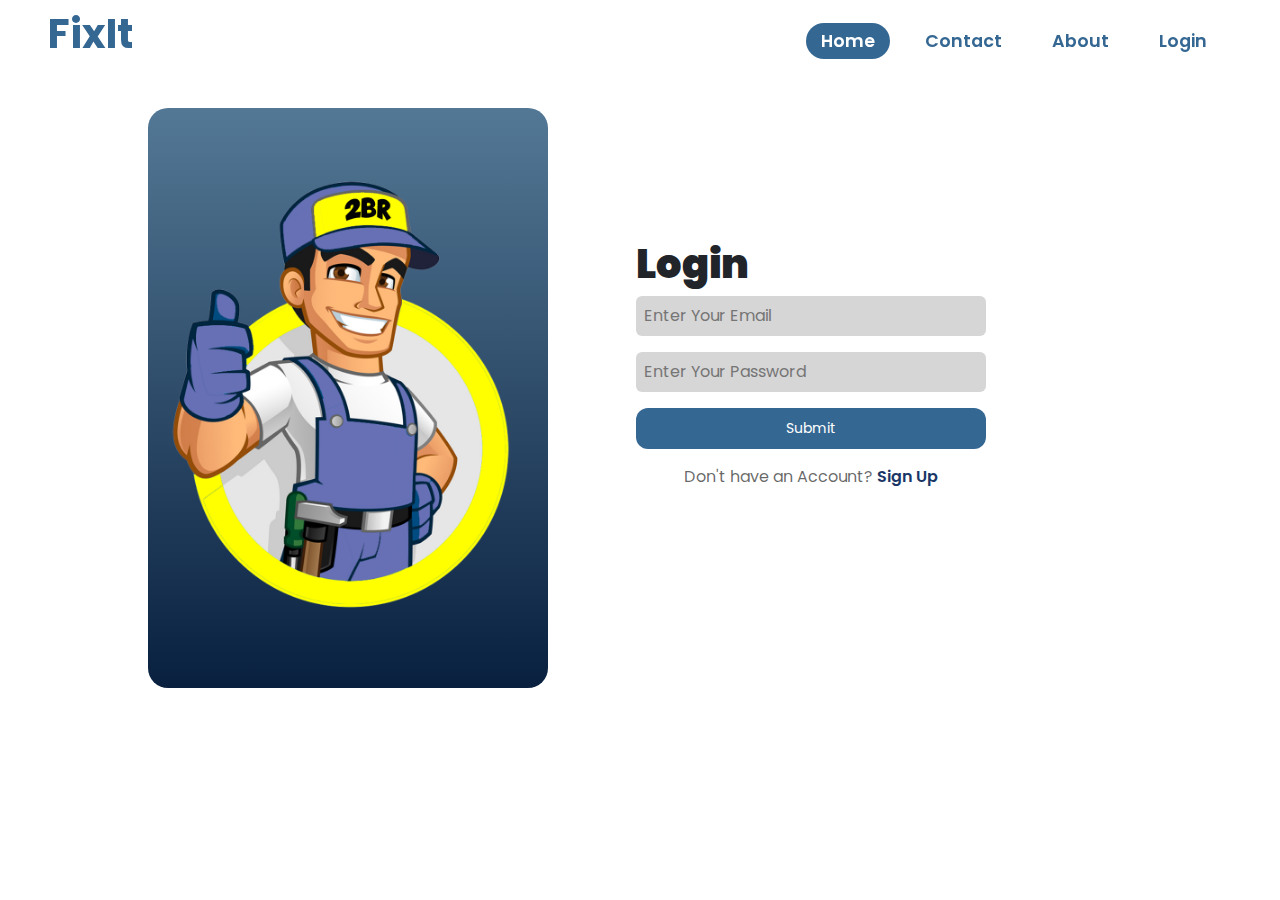
<file: FixIt/public/form.html>
<!DOCTYPE html>
<html lang="en">
<head>
  <meta charset="UTF-8" />
  <meta name="viewport" content="width=device-width, initial-scale=1.0"/>
  <title>Service Form | FixIt</title>
  <link href="https://cdn.jsdelivr.net/npm/bootstrap@5.3.3/dist/css/bootstrap.min.css" rel="stylesheet"/>
  <link rel="stylesheet" href="style.css" />
</head>
<body>
  <div class="container mt-5">
    <h2 id="formTitle">Add New Service</h2>
    <p><span class="text-warning">*</span>Make Sure you are using the right keywords. Your listing will be based on this keywords</p>
    <form id="serviceForm" enctype="multipart/form-data">
      <div class="mb-3">
        <label class="form-label">Full Name</label>
        <input type="text" name="name" class="form-control" placeholder="Eg. Venkatesh Swamy" required />
      </div>
      <div class="mb-3">
        <label class="form-label">Mobile Number</label>
        <input type="text" name="mobile" class="form-control" placeholder="Eg. 9876543210" required />
      </div>
      <div class="mb-3">
        <label class="form-label">Location</label>
        <input type="text" name="location" class="form-control" placeholder="Eg. Thane" required />
      </div>
      <div class="mb-3">
        <label class="form-label">Price</label>
        <input type="text" name="price" class="form-control" placeholder="Eg. Rs500" required />
      </div>
      <div class="mb-3">
        <label class="form-label">Skill</label>
        <input type="text" name="skill" class="form-control" placeholder="Eg. Plumber/Electrician" required />
      </div>
      <div class="mb-3">
        <label class="form-label">Experience</label>
        <input type="text" name="experience" class="form-control" placeholder="Eg. 5 Years" required />
      </div>
      <div class="mb-3">
        <label class="form-label">Availability</label>
        <input type="text" name="availability" class="form-control" placeholder="Eg. 9AM - 9PM" required />
      </div>
      <div class="mb-3">
        <label class="form-label">Bio</label>
        <textarea name="bio" class="form-control" placeholder="Eg. Write a Short Bio about your Service" rows="3" required></textarea>
      </div>
      <div class="mb-3">
        <label class="form-label">Image</label>
        <input type="file" name="image" class="form-control" />
      </div>
      <button type="submit" class="btn btn-success">Submit</button>
    </form>
  </div>

  <script>
    const form = document.getElementById('serviceForm');
    const providerId = localStorage.getItem('providerId');
    const editServiceId = localStorage.getItem('editServiceId');

    if (!providerId) {
      alert('Please log in first.');
      window.location.href = 'login.html';
    }

    if (editServiceId) {
      document.getElementById('formTitle').textContent = 'Edit Service';

      fetch(`/api/services/${editServiceId}`)
        .then(res => res.json())
        .then(data => {
          form.name.value = data.name;
          form.mobile.value = data.mobile;
          form.location.value = data.location;
          form.price.value = data.price;
          form.skill.value = data.skill;
          form.experience.value = data.experience;
          form.availability.value = data.availability;
          form.bio.value = data.bio;
        });
    }

    form.addEventListener('submit', (e) => {
      e.preventDefault();

      const formData = new FormData(form);
      formData.append('providerId', providerId);

      const method = editServiceId ? 'PUT' : 'POST';
      const url = editServiceId ? `/api/services/${editServiceId}` : '/api/services';

      fetch(url, {
        method,
        body: formData
      })
      .then(res => res.json())
      .then(data => {
        if (data.success) {
          localStorage.removeItem('editServiceId');
          alert(editServiceId ? 'Service updated!' : 'Service added!');
          window.location.href = 'dashboard.html';
        } else {
          alert('Something went wrong!');
        }
      });
    });
  </script>
</body>
</html>
</file>
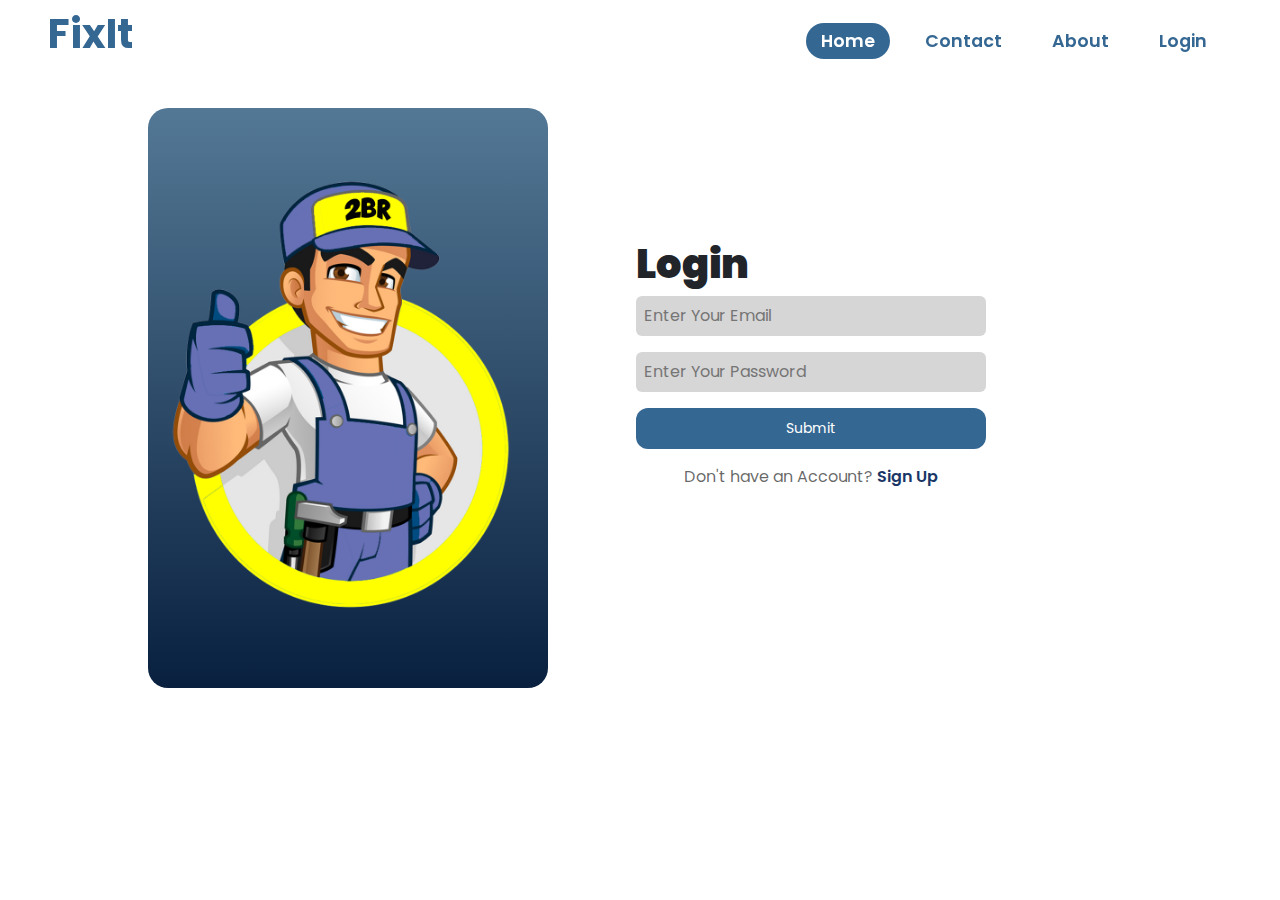
<file: FixIt/public/login.html>
<!DOCTYPE html>
<html lang="en">
<head>
    <meta charset="UTF-8">
    <meta name="viewport" content="width=device-width, initial-scale=1.0">
    <title>Login | FixIt</title>
    <link rel="preconnect" href="https://fonts.googleapis.com">
    <link rel="preconnect" href="https://fonts.gstatic.com" crossorigin>
    <link href="https://cdn.jsdelivr.net/npm/bootstrap@5.3.3/dist/css/bootstrap.min.css" rel="stylesheet">
    <link href="https://fonts.googleapis.com/css2?family=Open+Sans&family=Rokkitt&display=swap" rel="stylesheet">
    <link rel="stylesheet" href="sing_in.css">
    <link rel="stylesheet" href="style.css">
</head>
<body>
    <!-- Navbar Start -->
    <header>
        <div class="logo d-flex justify-content-between px-sm-5 py-sm-1 ms-2 ms-sm-0 fixed-top">
            <p>FixIt</p>
            <nav>
                <ul class="d-none d-sm-flex mt-sm-4">
                    <li><a class="active" href="index.html">Home</a></li>
                    <li><a href="index.html#contact">Contact</a></li>
                    <li><a href="about-us.html">About</a></li>
                    <li><a href="login.html">Login</a></li>
                </ul>
            </nav>
            <i id="navopen" class="bi bi-list d-sm-none mt-2 me-2"></i>
        </div>
        <div class="sidenav d-sm-none">
            <i id="navclose" class="bi bi-x"></i>
            <ul>
                <li>Home</li>
                <li>Contact</li>
                <li>About</li>
                <li>Login</li>
            </ul>
        </div>
      </header>
    <!-- Navbar End -->
    <div class="box-1">
        <div class="box-left">
            <img src="Assets/Handyman.png" alt="Handyman">
        </div>
        <div class="box-right">
            <h1>Login</h1>
            <form id="loginForm">
                <input class="p-2 rounded-2 w-100 bg-stheme border-0" type="email" id="email" placeholder="Enter Your Email" required> <br>
                <input class="mt-3 p-2 rounded-2 border-0 w-100 bg-stheme" type="password" id="password" placeholder="Enter Your Password" required>
                <br>
                <button class="w-100 ms-0 mt-3 btn btn-primary" type="submit" id="submit">Submit</button>
                <p id="loginError" class="mt-2 text-danger"></p>
            </form>
            <p class="mt-3">Don't have an Account? <a href="signup.html">Sign Up</a></p>
        </div>
    </div>

    <script>
        document.addEventListener('DOMContentLoaded', function () {
            const form = document.getElementById('loginForm');
            const errorDisplay = document.getElementById('loginError');

            form.addEventListener('submit', async function (e) {
                e.preventDefault();

                const email = document.getElementById('email').value.trim();
                const password = document.getElementById('password').value.trim();

                try {
                    const res = await fetch('/login', {
                        method: 'POST',
                        headers: {
                            'Content-Type': 'application/json'
                        },
                        body: JSON.stringify({ email, password })
                    });

                    const data = await res.json();

                    if (data.success) {
                        localStorage.setItem('providerId', data.providerId);
                        localStorage.setItem('providerEmail', data.email);
                        window.location.href = 'dashboard.html';
                    } else {
                        errorDisplay.textContent = data.message || 'Invalid email or password.';
                    }
                } catch (error) {
                    errorDisplay.textContent = 'Login failed due to a server error.';
                    console.error(error);
                }
            });
        });
    </script>
</body>
</html>
</file>
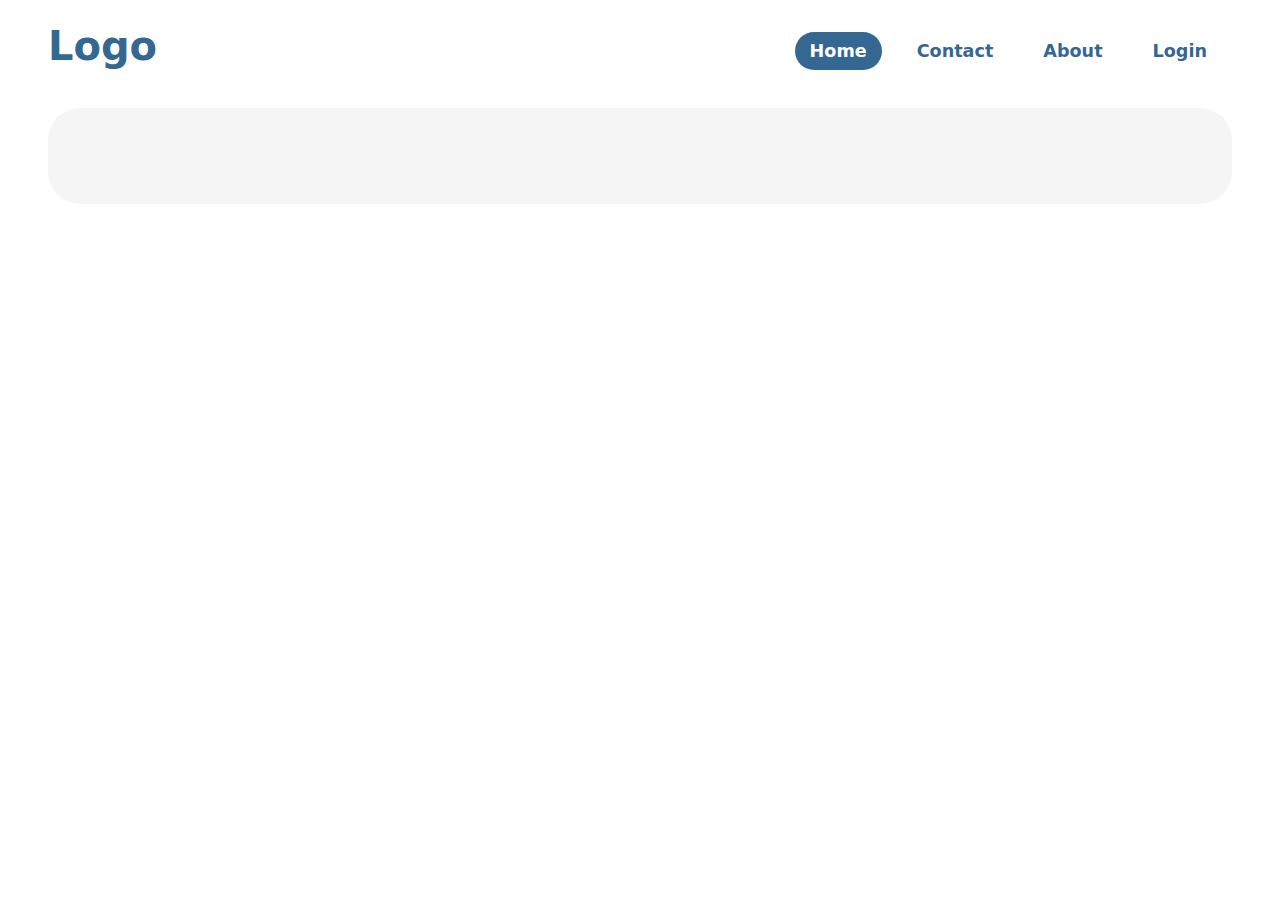
<file: FixIt/public/profile.html>
<!DOCTYPE html>
<html lang="en">
<head>
    <meta charset="UTF-8">
    <meta name="viewport" content="width=device-width, initial-scale=1.0">
    <title>Service Provider Profile</title>
    <link rel="stylesheet" href="profile.css">
    <link href="https://cdn.jsdelivr.net/npm/bootstrap@5.3.3/dist/css/bootstrap.min.css" rel="stylesheet">
    <link rel="stylesheet" href="https://cdn.jsdelivr.net/npm/bootstrap-icons@1.11.3/font/bootstrap-icons.min.css">
    <link rel="stylesheet" href="https://cdnjs.cloudflare.com/ajax/libs/font-awesome/6.4.0/css/all.min.css">
    <script src="https://ajax.googleapis.com/ajax/libs/jquery/3.7.1/jquery.min.js"></script>
</head>
<body>

    <!-- Navbar Start -->
    <header>
        <div class="logo d-flex justify-content-between p-2 px-sm-5 py-sm-3">
            <p>Logo</p>
            <nav>
                <ul class="d-none d-sm-flex mt-sm-3">
                    <li class="active">Home</li>
                    <li>Contact</li>
                    <li>About</li>
                    <li>Login</li>
                </ul>
            </nav>
            <i id="navopen" class="bi bi-list d-sm-none"></i>
        </div>
        <div class="sidenav d-sm-none">
            <i id="navclose" class="bi bi-x"></i>
            <ul>
                <li>Home</li>
                <li>Contact</li>
                <li>About</li>
                <li>Login</li>
            </ul>
        </div>
    </header>
    <!-- Navbar End -->

    <!-- Main Profile Content -->
    <section>
        <div class="main-div mx-sm-5 rounded-5 h-100 p-sm-5" id="profile_details">
            <!-- Content will be injected by profile.js -->
        </div>
    </section>

    <!-- Scripts -->
    <script src="profile.js"></script>
    <script src="https://cdn.jsdelivr.net/npm/bootstrap@5.3.3/dist/js/bootstrap.bundle.min.js"></script>
</body>
</html>
</file>
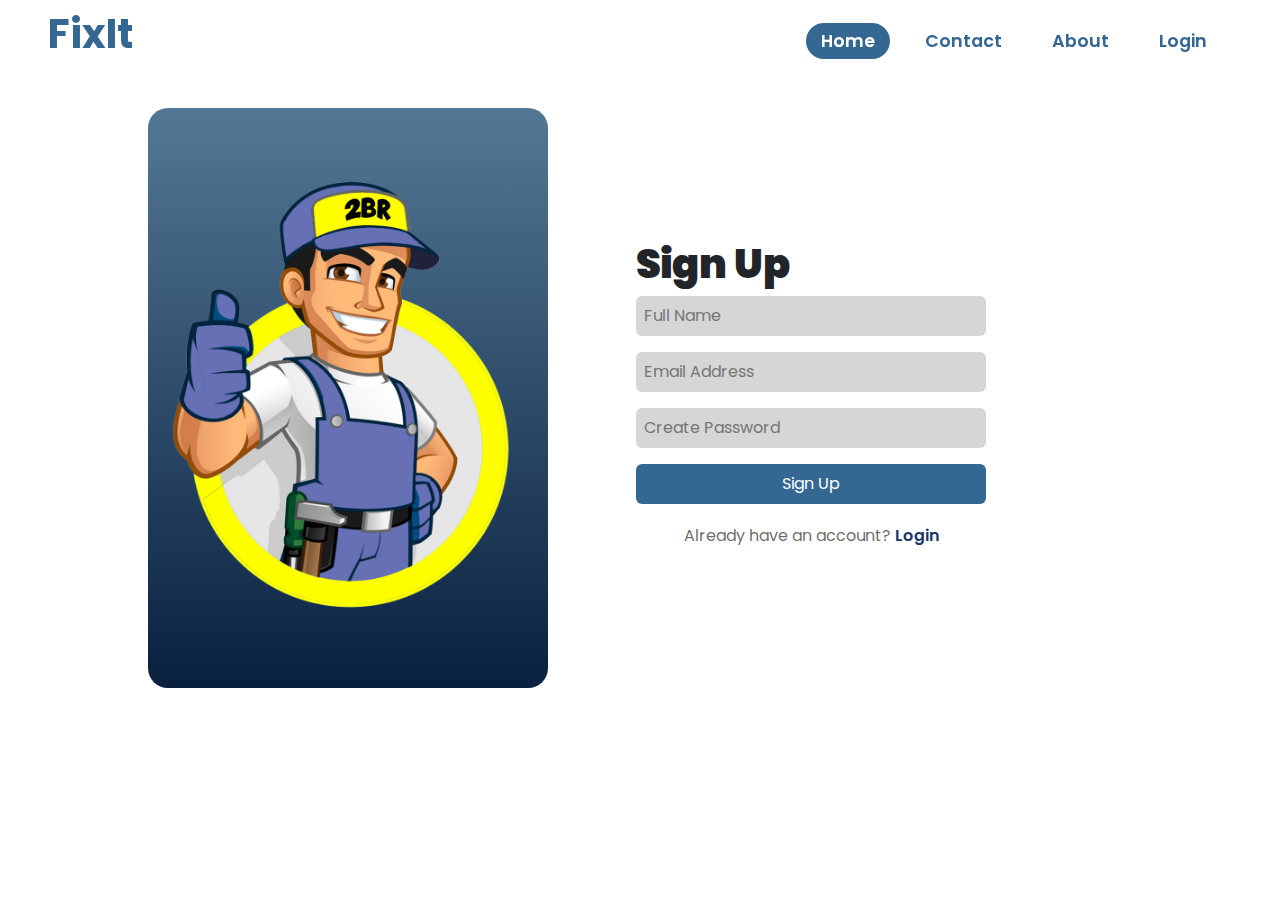
<file: FixIt/public/signup.html>
<!DOCTYPE html>
<html lang="en">
<head>
  <meta charset="UTF-8" />
  <meta name="viewport" content="width=device-width, initial-scale=1.0"/>
  <title>Signup | FixIt</title>
  <link rel="preconnect" href="https://fonts.googleapis.com" />
  <link rel="preconnect" href="https://fonts.gstatic.com" crossorigin />
  <link href="https://cdn.jsdelivr.net/npm/bootstrap@5.3.3/dist/css/bootstrap.min.css" rel="stylesheet" />
  <link href="https://fonts.googleapis.com/css2?family=Open+Sans:ital,wght@0,300..800;1,300..800&family=Rokkitt:ital,wght@0,100..900;1,100..900&display=swap" rel="stylesheet" />
  <link rel="stylesheet" href="sing_in.css" />
  <link rel="stylesheet" href="style.css" />
</head>
<body>
      <!-- Navbar Start -->
      <header>
        <div class="logo d-flex justify-content-between px-sm-5 py-sm-1 ms-2 ms-sm-0 fixed-top">
            <p>FixIt</p>
            <nav>
                <ul class="d-none d-sm-flex mt-sm-4">
                    <li><a class="active" href="index.html">Home</a></li>
                    <li><a href="index.html#contact">Contact</a></li>
                    <li><a href="about-us.html">About</a></li>
                    <li><a href="login.html">Login</a></li>
                </ul>
            </nav>
            <i id="navopen" class="bi bi-list d-sm-none mt-2 me-2"></i>
        </div>
        <div class="sidenav d-sm-none">
            <i id="navclose" class="bi bi-x"></i>
            <ul>
                <li>Home</li>
                <li>Contact</li>
                <li>About</li>
                <li>Login</li>
            </ul>
        </div>
      </header>
  <div class="box-1">
    <div class="box-left">
      <img src="Assets/Handyman.png" alt="Handyman" />
    </div>
    <div class="box-right">
      <h1>Sign Up</h1>
      <form id="signupForm">
        <input class="p-2 rounded-2 w-100 bg-stheme border-0" type="text" id="name" placeholder="Full Name" required /> <br>
        <input class="mt-3 p-2 rounded-2 w-100 bg-stheme border-0" type="email" id="email" placeholder="Email Address" required /> <br>
        <input class="mt-3 p-2 rounded-2 w-100 bg-stheme border-0" type="password" id="password" placeholder="Create Password" required /> <br>
        <button class="mt-3 w-100 ms-0 btn-theme border-0 p-2 rounded-2" type="submit">Sign Up</button>
      </form>
      <p>Already have an account? <a href="login.html">Login</a></p>
    </div>
  </div>

  <script>
    document.getElementById('signupForm').addEventListener('submit', async (e) => {
      e.preventDefault();

      const name = document.getElementById('name').value.trim();
      const email = document.getElementById('email').value.trim();
      const password = document.getElementById('password').value;

      try {
        const res = await fetch('/signup', {
          method: 'POST',
          headers: { 'Content-Type': 'application/json' },
          body: JSON.stringify({ name, email, password })
        });

        const result = await res.json();
        if (result.success) {
          alert('Signup successful! Please login.');
          window.location.href = 'login.html';
        } else {
          alert(result.error || 'Signup failed.');
        }
      } catch (err) {
        console.error('Signup Error:', err);
        alert('Something went wrong. Please try again.');
      }
    });
  </script>
</body>
</html>
</file>
<file: FixIt/public/style.css>
@import url('https://fonts.googleapis.com/css2?family=Poppins:wght@300;400;500;600;700;800;900&display=swap');

*{
    margin: 0;
    padding: 0;
    box-sizing: border-box;
    font-family: 'Poppins', sans-serif;
}

body{
    background-color: #ffffff;
}
.title{
    font-size: 40px;
    font-weight: 600;
    padding: 0%;
    margin-left: 45px;
}


/*Navbar Start*/
.logo{
    background-color: rgba(255, 255, 255, 0.689);
    backdrop-filter: blur(4px);
}
.logo p{
    font-size: 2.5em;
    font-weight:700;
    color: #356793;
}
.logo i{
    font-size: 25px;
}
/*Sidenav bar*/
.sidenav{
    position: fixed;
    top: 0;
    right: -300px;
    background-color: #356793;
    height: 100vh;
    width: 50%;
    transition: 0.7s;
    color: white;
}
.sidenav ul{
    list-style: none;
    margin-top: 50px;
}
.sidenav i{
    position: absolute;
    right: 10px;
    font-size: 40px;
}
.sidenav ul li{
    font-size: 20px;
    margin-bottom: 30px;
}

/* PC SCREEN NAVBAR */

nav ul{
    list-style: none;
}
nav ul li a{
    text-decoration: none;
    font-size: 1.1em;
    color: #356793;
    padding: 6px 15px;
    margin: 0 10px;
    font-weight: 600;
    border-radius: 20px;
    cursor: pointer;
}
nav ul li a:hover{
    color: white;
    background: #356793;
}
nav ul li a:hover, 
nav ul li a.active{
    color: rgb(255, 255, 255);
    background-color: #356793;
}
.search-bar{
    height: 45px;
}
/*Navbar End*/

/*Hero Start*/
.hero-s{
    display: flex; 
    justify-content: space-between;
}
.hero-right{
    margin-top: 100px;
}
.hero-right h1{
    color: #356793;
    font-size: 50px;
    padding: 0;
    font-weight: 700;
}
.hero-right p{
    font-size: 25px;
}
.hero img{
    width: 500px;
    margin-top: 50px;
}
/*Hero End*/

.carousel-item img{
    height: 100%;
    margin: auto;
}

.box-1{
    margin-top: 100px;
}
/* Popular Searches */
.pop{
    border-radius: 50px 50px 0 0;
    background-color:#356793;
    color: white;
    height: 100%;
    /* padding-bottom: 6%; */
}
.f-col{
    background-color: #ffffff;
    height: 220px;
    border-radius: 10px;   
}

.s-col{
    background-color: #ffffff;
    height: 100px;
    border-radius: 10px;
}

.s-row a{
    text-decoration: none;
    color: white;
}

/* Repairs and Services */
.rns{
    border-radius: 0 0 50px 50px;
    background-color:#f0f0f0;
    height: 100%;
    padding-top: 40px;
    padding-bottom: 100px;
    /* padding-bottom: 6%; */
}
.rns h1{
    margin-bottom: 40px;
}

.r-col{
    background-color: #000000;
    border-radius: 10px;
}
.r-row img{
    max-width: 100%;
}
.r-inner{
    background-color: #000000;
    padding: 10px 20px 20px 20px;
    margin-top: 10px;
    border-radius: 10px;
    color: white;
}
.r-col img{
    border-radius: 10px;
}
.r-inner button{
    background-color: white;
    border: none;
    padding: 10px;
    border-radius: 5px;
    margin-top: 30px;
}
.r-inner button:hover{
    background-color: #f0f0f0;
}

/* Most Booked */
.m-booked{
    height: 100vh;
    background-color: rgb(104, 104, 104);
    color: #ffffff;
    display: flex;
    padding: 40px 0px;
    justify-content: center;
}
.book-r{
    border: 1px solid black;
    flex-basis: 45%;
    margin-right: 40px;
    padding: 20px 30px;
}
.book-l{
    /* border: 1px solid black; */
    flex-basis: 45%;
}
.book-l-1, .book-l-2{
    border: 1px solid black;
    height: 300px;
}
.book-l-1{
    margin-bottom: 50px;
}
.s-box-1{
    padding-top: 30px;
}
.s-box-col{
    background-color: #ffffff;
    margin: 10px;
    width: 100px;
    height: 100px;
    border-radius: 10px;
}


/* Join as Service Provider */
.jasp{
    padding: 40px 20px;
    height: 100vh;
}
.jasp h3{
    margin-left: 45px;
    font-size: 22px;
}
.jasp_row{
    display: flex;
    align-items: center;
    justify-content: center;
}
.jasp_col{
    margin: 20px;
    text-align: center;
}
.jasp p{
    margin-top: 20px;
    font-size: 20px;
}
.join-btn{
    display: flex;
    margin: auto;
    border: 2px solid #356793;
    border-radius: 10px;
    background-color: #ffffff;
    padding: 20px;
    transition: 0.5s;
}

.join-btn:hover{
    background-color: #356793;
    color: white;
}
/*Join as Service Provider End*/

/*Contact*/
.contact{
    height: 100%;
    background-color: #f6f6f6;
    padding-bottom: 60px;
    width: 100%;
    overflow-x: hidden;
}
.contact h2{
    text-align: center;
    padding-top: 30px;
    margin-bottom: 40px;
}
.contacta{
    display: flex;
    margin: 0 70px;
    box-shadow: 0 2px 28px 10px rgba(0, 0, 0, 0.1),10px 10px 10px rgba(0, 0, 0, 0.2);
}
.contactl{
    background-color: #006483;
    width: 500px;
    border-radius: 10px 0 0 10px;
}
.phone{
    display: flex;
    color: white;
    background-color: #008192;
    padding: 5px;
    border-radius: 10px;
    margin: 0 20px;
    margin-bottom: 23px;
    align-items: center;
}
.phone div{
    margin-top: 15px;
}
.phone p i{
    color: black;
    font-size: 25px;
    margin-right: 30px;
    margin-left: 10px;
    background-color: #ffffff;
    padding: 10px;
    border-radius: 100%;
    align-items: center;
    margin-top: 15px;
}
.phone:hover i{
    color: white;
    background-color: rgb(0, 0, 0);
}
.phone:hover #heading{
    color: black;
}
#heading{
    font-size: 1.3em;
    font-weight: 800;
    margin: 0;
}

.contactr{
    padding-top: 30px;
    background-color: rgb(255, 255, 255);
    padding-bottom: 20px;
    padding-right: 34px;
}
.contactr input{
    width: 400px;
    padding: 15px;
    margin-left: 20px;
    border: rgb(186, 186, 186)px;
}
#mail{
    width: 97.6%;
    margin-top: 20px;
}
.contactr textarea{
    width: 97.6%;
    margin-left: 20px;
    margin-top: 20px;
    border: rgb(186, 186, 186)px;
    padding: 15px;
    height: 180px;
}
#submit{
    padding: 10px;
    width: 97.6%;
    margin-left: 20px;
    border: none;
    color: white;
    background-color: #356793;
    cursor: pointer;
    margin-top: 20px;
    transition: 0.4s;
}
#submit:hover{
    background-color: #f6f6f6;
    color: #000000;
}

/*Contact End*/

@media screen and (max-width:900px){
    .title{
        text-align: center;
        margin: 0;
        font-size: 20px;
    }
    .hero{
        height: 100%;
        padding: 10px;
        margin-top: 30px;
    }
    .hero-s{
        display: block;
    }
    .hero-right{
        text-align: center;
        margin-top: 50px;
    }
    .hero-right h1{
        font-size: 2em;
    }
    .hero-right p{
        font-size: 1.2em;
    }
    .hero-left{
        display: flex;
        justify-content: center;
    }
    .hero img{
        width: 250px;
    }
    /* popular Searches Start */
    .pop{
        padding: 20px 0;
    }
    
    /*Repairs and Services*/
    .rns{
    padding-top: 20px;
    padding-bottom: 0;
    }
    .r-row{
        padding-bottom: 20px;
    }
    .r-inner{
        padding: 5px 20px 10px 10px;
        margin-top: 10px;
        height: 130px;
        position: relative;
    }
    .r-inner img{
        border-radius: 10px;
    }
    .r-inner button{
        position: absolute;
        bottom: 10px;
    }
    .r-col{
        padding: 10px;
        margin-bottom: 30px;
    }
    .r-row{
        margin: 100px;
    }


    /*Join  as Service Provider*/
    .jasp{
        /* padding: 0px; */
        height: 100%;
    }
    .jasp h3{
        font-size: 18px;
        text-align: center;
        margin-left: 0px;
    }
    .jasp p{
        font-size: 16px;
    }


    /*Contact Start*/
    /*Contact*/
    .contact{
        width: 100%;
        overflow-y: hidden;
    }
    .contacta{
        display: block;
        margin: 0;
        height: 100%;
        box-shadow: none;
    }
    .contactl{
        width: 100%;
        margin: auto;
        border-radius: 0px;
        padding-bottom: 10px;
    }
    .contactr{
        width: 100%;
        padding-right: 0;
        text-align: center;
        overflow-x: hidden;
        overflow-y: hidden;
    }
    .contactr input{
        width: 90%;
        text-align: center;
        margin-left: 0;
        margin-bottom: 20px;
        margin-top: 10px;
    }
    #mail{
        width: 90%;
        margin-top: 1px;
    }
    .contactr textarea{
        width: 90%;
        margin: auto;
    }
    #submit{
        width: 90%;
        margin: auto;
        margin-top: 15px;
    }
    /*Contact End*/
}


/*Bootstrap Customization*/
.bg-theme{
    --bs-bg-opacity: 1;
    background-color: #356793!important;
}

.btn-theme{
    --bs-bg-opacity: 1;
    background-color: #356793!important;
    color: white;
}

.bg-stheme{
    --bs-bg-opacity: 1;
    background-color: #d6d6d6;
}
</file>
<file: FixIt/public/sing_in.css>
*{
    margin: 0;
    padding: 0;
    box-sizing: border-box;
}

body{
    /* background-image: linear-gradient(to top, #09203f 0%, #537895 100%);     */
    font-family: "Rokkitt", serif;
    background-color: #f3f3f3;
}
.box-1{
    background-color: white;
    width: 1000px;
    height: 600px;
    border-radius: 20px;
    margin: 60px auto;
    display: flex;
}
.box-left{
    width: 400px;
    height: 580px;
    margin: 8px;
    /* background-color: #DCD9D4;
    background-image: linear-gradient(to bottom, rgba(255,255,255,0.50) 0%, rgba(0,0,0,0.50) 100%), radial-gradient(at 50% 0%, rgba(255,255,255,0.10) 0%, rgba(0,0,0,0.50) 50%);
    background-blend-mode: soft-light,screen;    border-radius: 20px; */

    /* background-image: linear-gradient(to top, #accbee 0%, #e7f0fd 100%); */

    background-image: linear-gradient(to top, #09203f 0%, #537895 100%);
    border-radius: 20px;
    display: flex;
    align-items: center;
    justify-content: center;
}
.box-left img{
    width: 450px;
    box-shadow: black ;
}
.box-right{
    margin:140px 80px;
}
.box-right h1{
    font-size: 40px;
    font-weight: 900;
    text-align: left;
}
#input{
    border: none;
    background-color: rgb(216, 216, 216);
    padding: 12px;
    border-radius: 12px;
    width: 350px;
    margin-top: 30px;
}
#submit{
    border: none;
    background-color: rgb(26, 54, 103);
    font-size: 14px;
    color: white;
    padding: 12px;
    border-radius: 12px;
    width: 350px;
    margin-top: 30px;
}
.box-right p{
    margin-top: 20px;
    width: 350px;
    text-align: center;
    color: #0000009a;
}
.box-right p a{
    color: rgb(26, 54, 103);
    text-decoration: none;
    font-weight: 600;
}
</file>
<file: FixIt/public/profile.css>
/*Navbar Start*/
.logo p{
    font-size: 2.5em;
    font-weight:700;
    color: #356793;
}
.logo i{
    font-size: 25px;
}
/*Sidenav bar*/
.sidenav{
    position: fixed;
    top: 0;
    right: -300px;
    background-color: #356793;
    height: 100vh;
    width: 50%;
    transition: 0.7s;
    color: white;
}
.sidenav ul{
    list-style: none;
    margin-top: 50px;
}
.sidenav i{
    position: absolute;
    right: 10px;
    font-size: 40px;
}
.sidenav ul li{
    font-size: 20px;
    margin-bottom: 30px;
}

/* PC SCREEN NAVBAR */
nav ul{
    list-style: none;
}
nav ul li{
    text-decoration: none;
    font-size: 1.1em;
    color: #356793;
    padding: 6px 15px;
    margin: 0 10px;
    font-weight: 600;
    border-radius: 20px;
    cursor: pointer;
}
nav ul li:hover{
    color: white;
    background: #356793;
}
nav ul li:hover, 
nav ul li.active{
    color: rgb(255, 255, 255);
    background: #356793;
}
/*Navbar End*/


.main-div{
    background-color: #f5f5f5;
    margin-bottom: 90px;
}

/*Details*/
.pic{
    width: 250px;
    height: 250px;
    background-color: #ffffff;
}
.img{
    height: 400px;
    background-color: white;
}

.book-now a{
    color: white;
    background-color: #356793;
}

.book-now a:hover{
    background-color: #f5f5f5;
    color: black;
    transition: 500ms;
}
</file>
